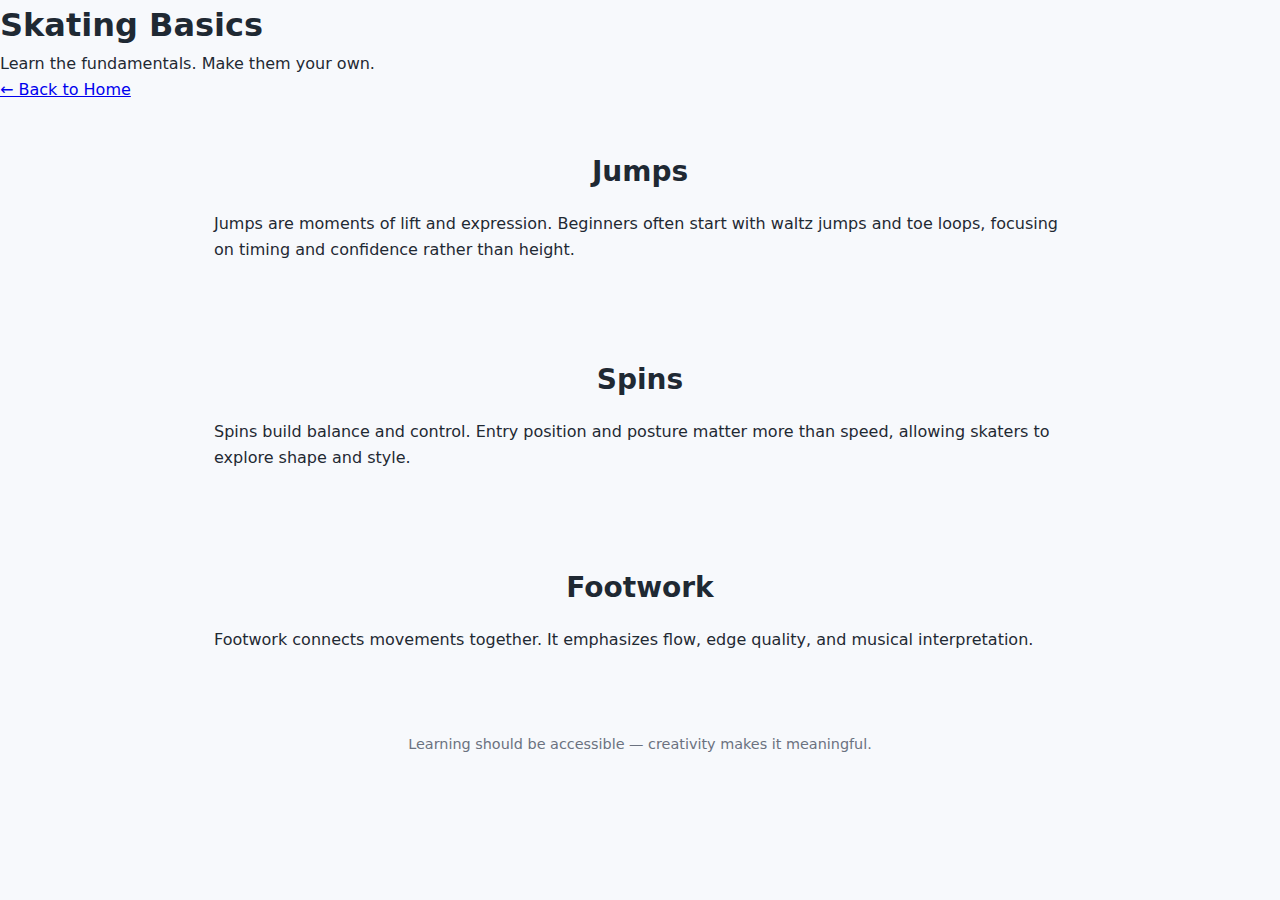
<file: moves.html>
<!DOCTYPE html>
<html lang="en">
<head>
  <meta charset="UTF-8" />
  <meta name="viewport" content="width=device-width, initial-scale=1.0" />
  <title>Basic Skating Elements</title>
  <link rel="stylesheet" href="style.css" />
</head>
<body>

  <header class="sub-hero">
    <h1>Skating Basics</h1>
    <p>Learn the fundamentals. Make them your own.</p>
    <a href="index.html" class="back-link">← Back to Home</a>
  </header>

  <section class="section">
    <h2>Jumps</h2>
    <p>
      Jumps are moments of lift and expression. Beginners often start with
      waltz jumps and toe loops, focusing on timing and confidence rather than height.
    </p>
  </section>

  <section class="section">
    <h2>Spins</h2>
    <p>
      Spins build balance and control. Entry position and posture matter more than speed,
      allowing skaters to explore shape and style.
    </p>
  </section>

  <section class="section">
    <h2>Footwork</h2>
    <p>
      Footwork connects movements together. It emphasizes flow, edge quality,
      and musical interpretation.
    </p>
  </section>

  <footer>
    <p>Learning should be accessible — creativity makes it meaningful.</p>
  </footer>

</body>
</html>
</file>
<file: style.css>
/* Reset */
* {
  margin: 0;
  padding: 0;
  box-sizing: border-box;
  font-family: system-ui, sans-serif;
}

body {
  background-color: #f7f9fc;
  color: #1f2933;
  line-height: 1.6;
  scroll-behavior: smooth;
}

/* Sticky Header */
.sticky-header {
  position: sticky;
  top: 0;
  background-color: #2563eb;
  color: white;
  display: flex;
  justify-content: space-between;
  align-items: center;
  padding: 1rem 2rem;
  z-index: 10;
}

.sticky-header nav a {
  margin-left: 1rem;
  color: white;
  text-decoration: none;
  font-weight: 500;
}

.sticky-header nav a:hover {
  text-decoration: underline;
}

/* Hero */
.hero {
  text-align: center;
  padding: 5rem 1.5rem;
  background: linear-gradient(135deg, #dbeafe, #f0fdfa);
}

.hero h2 {
  font-size: 2.5rem;
  margin-bottom: 1rem;
}

.hero p {
  max-width: 600px;
  margin: 0 auto 1.5rem;
}

.cta-button {
  display: inline-block;
  background-color: #2563eb;
  color: white;
  padding: 0.75rem 1.5rem;
  border-radius: 999px;
  text-decoration: none;
  font-weight: 500;
}

/* Sections */
.section {
  padding: 3rem 1.5rem;
  max-width: 900px;
  margin: auto;
}

.section h2 {
  font-size: 1.75rem;
  margin-bottom: 1rem;
  text-align: center;
}

.section .intro {
  text-align: center;
  max-width: 700px;
  margin: 0 auto 2rem;
}

/* Feature Cards */
.cards {
  display: grid;
  gap: 1.5rem;
  padding: 2rem 1.5rem;
  max-width: 900px;
  margin: auto;
}

.card {
  background: white;
  padding: 1.5rem;
  border-radius: 16px;
  box-shadow: 0 10px 25px rgba(0,0,0,0.05);
  transition: transform 0.3s ease;
}

.card:hover {
  transform: translateY(-5px);
}

/* Basic Elements Grid */
.elements {
  display: grid;
  grid-template-columns: repeat(auto-fit, minmax(240px, 1fr));
  gap: 1.5rem;
  margin-top: 2rem;
}

.element-card {
  background: white;
  padding: 1.5rem;
  border-radius: 16px;
  box-shadow: 0 10px 25px rgba(0,0,0,0.05);
  transition: transform 0.3s ease;
}

.element-card h3 {
  margin-top: 0;
  color: #2563eb;
}

.element-card:hover {
  transform: translateY(-5px);
}

/* Gallery Section */
.gallery-section {
  text-align: center;
  padding: 3rem 1.5rem;
}

.gallery {
  display: grid;
  grid-template-columns: repeat(auto-fit, minmax(220px, 1fr));
  gap: 1rem;
  margin-top: 2rem;
}

.gallery img {
  width: 100%;
  height: 220px;
  object-fit: cover;
  border-radius: 14px;
  transition: transform 0.3s ease;
}

.gallery img:hover {
  transform: scale(1.05);
}

/* Community Section */
.community {
  background-color: #eef2ff;
  border-radius: 16px;
  padding: 3rem 1.5rem;
  max-width: 900px;
  margin: 3rem auto;
  text-align: center;
}

/* Footer */
footer {
  text-align: center;
  padding: 2rem;
  font-size: 0.9rem;
  color: #6b7280;
}
</file>
